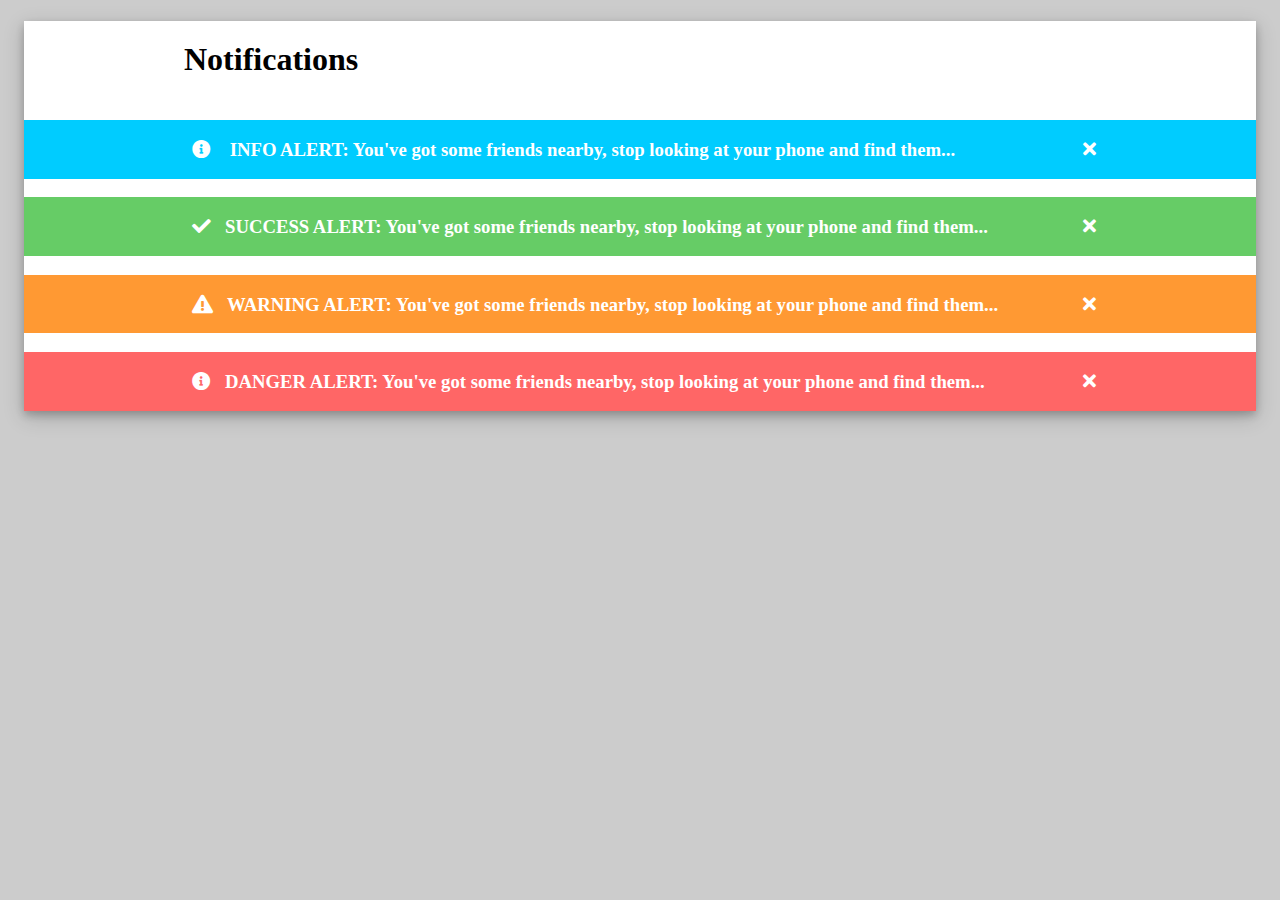
<file: index.html>
<!DOCTYPE html>
<html lang="en">
<head>
    <meta charset="UTF-8">
    <meta name="viewport" content="width=device-width, initial-scale=1.0">
    <title>Document</title>
    <link rel="stylesheet" href="./css/all.css">
    <link rel="stylesheet" href="./css/style.css">
</head>
<body>
    





<div class="contentbg">

    <h1 class="align">Notifications</h1>


    <h3 class="green align">
        <i class="fa fa-info-circle" aria-hidden="true">&nbsp;&nbsp;&nbsp; INFO ALERT: You've got some friends nearby, stop looking at your phone and find them...</i>
        <a href="#"><i class="fa fa-times" aria-hidden="true"></i></a>
    </h3>

    <h3 class="success align">

        <i class="fa fa-check" aria-hidden="true">&nbsp;&nbsp;&nbsp;SUCCESS ALERT: You've got some friends nearby, stop looking at your phone and find them...</i>
        <a href="#"><i class="fa fa-times" aria-hidden="true"></i></a>
    </h3>

    <h3 class="warning align">

        <i class="fa fa-exclamation-triangle" aria-hidden="true">&nbsp;&nbsp;&nbsp;WARNING ALERT: You've got some friends nearby, stop looking at your phone and find them...</i>
        <a href="#"><i class="fa fa-times" aria-hidden="true"></i></a>
    </h3>

    <h3 class="danger align">
        <i class="fa fa-info-circle" aria-hidden="true">&nbsp;&nbsp;&nbsp;DANGER ALERT: You've got some friends nearby, stop looking at your phone and find them...</i>
        <a href="#"><i class="fa fa-times" aria-hidden="true"></i></a>
    </h3>
</div>



</body>
</html>
</file>
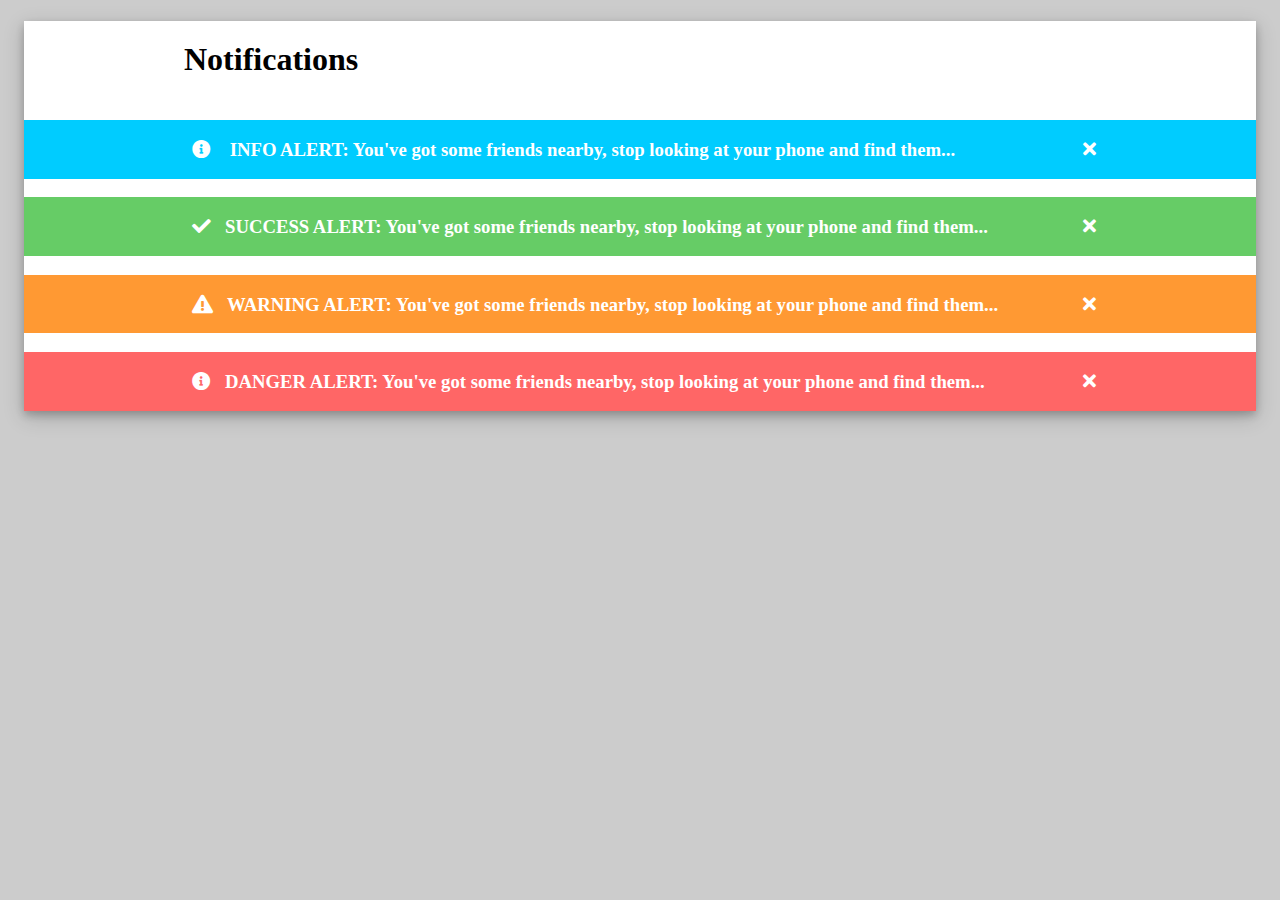
<file: Alert/index.html>
<!DOCTYPE html>
<html lang="en">
<head>
    <meta charset="UTF-8">
    <meta name="viewport" content="width=device-width, initial-scale=1.0">
    <title>Document</title>
    <link rel="stylesheet" href="./css/all.css">
    <link rel="stylesheet" href="./css/style.css">
</head>
<body>
    





<div class="contentbg">

    <h1 class="align">Notifications</h1>


    <h3 class="green align">
        <i class="fa fa-info-circle" aria-hidden="true">&nbsp;&nbsp;&nbsp; INFO ALERT: You've got some friends nearby, stop looking at your phone and find them...</i>
        <a href="#"><i class="fa fa-times" aria-hidden="true"></i></a>
    </h3>

    <h3 class="success align">

        <i class="fa fa-check" aria-hidden="true">&nbsp;&nbsp;&nbsp;SUCCESS ALERT: You've got some friends nearby, stop looking at your phone and find them...</i>
        <a href="#"><i class="fa fa-times" aria-hidden="true"></i></a>
    </h3>

    <h3 class="warning align">

        <i class="fa fa-exclamation-triangle" aria-hidden="true">&nbsp;&nbsp;&nbsp;WARNING ALERT: You've got some friends nearby, stop looking at your phone and find them...</i>
        <a href="#"><i class="fa fa-times" aria-hidden="true"></i></a>
    </h3>

    <h3 class="danger align">
        <i class="fa fa-info-circle" aria-hidden="true">&nbsp;&nbsp;&nbsp;DANGER ALERT: You've got some friends nearby, stop looking at your phone and find them...</i>
        <a href="#"><i class="fa fa-times" aria-hidden="true"></i></a>
    </h3>
</div>



</body>
</html>
</file>
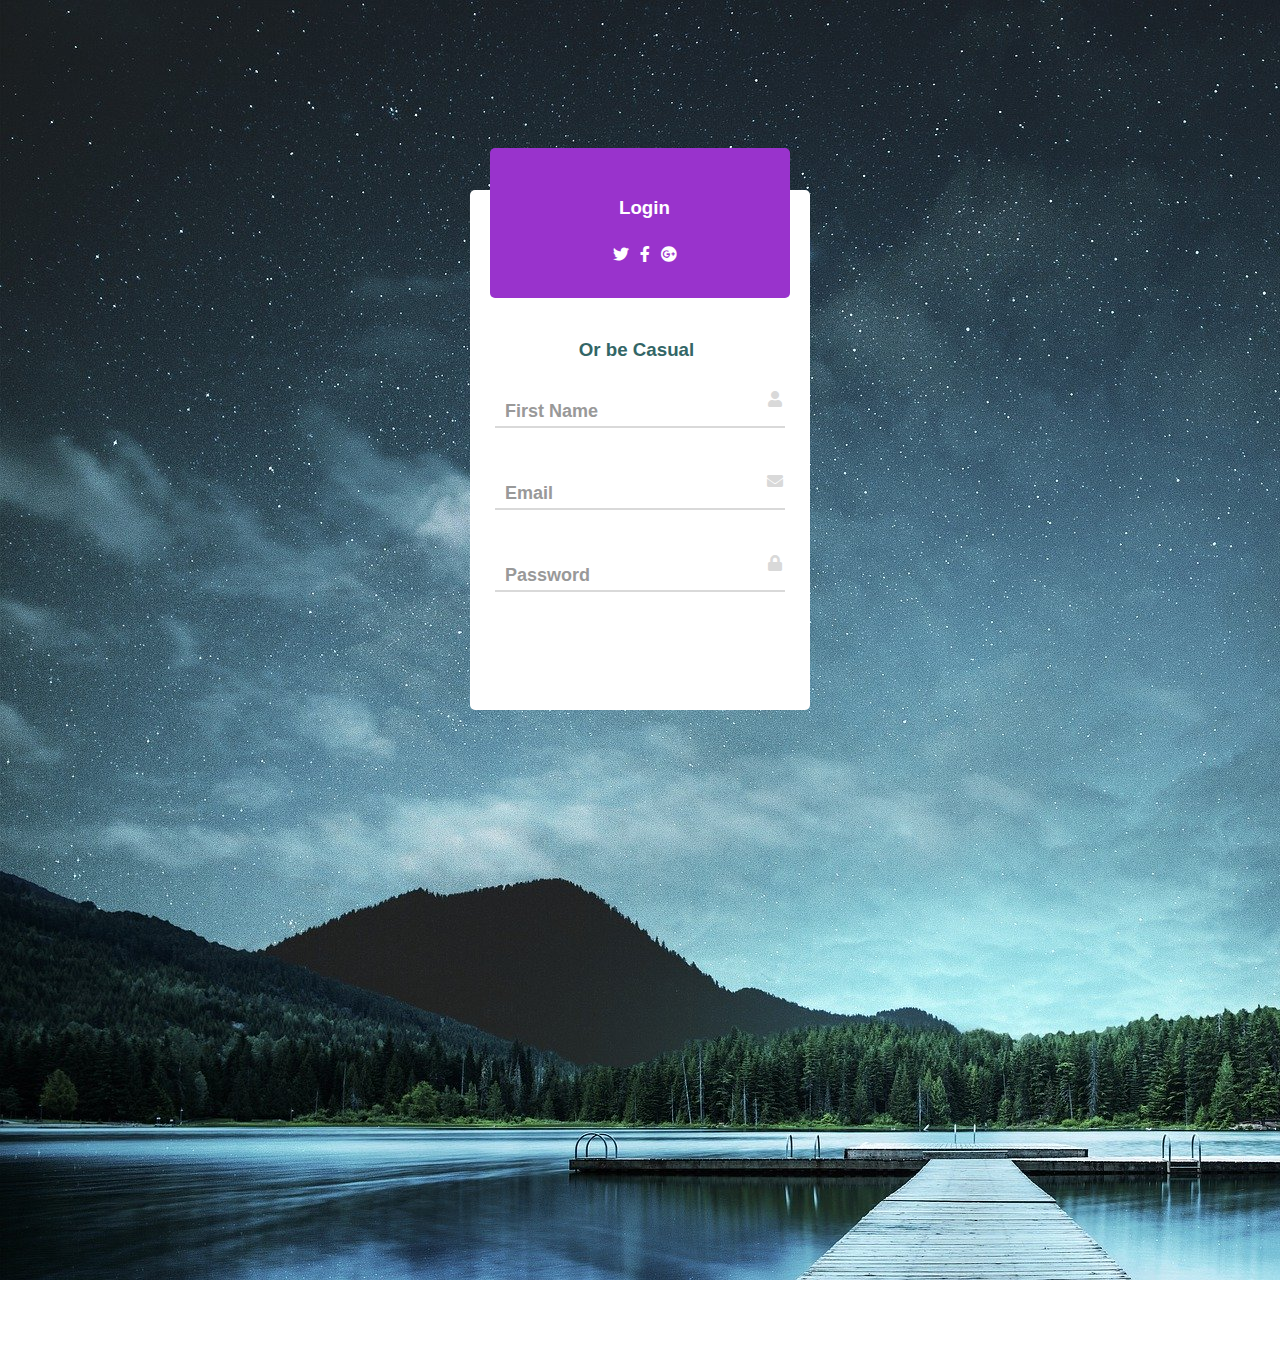
<file: Form/index.html>
<!DOCTYPE html>
<html lang="en">
<head>
    <meta charset="UTF-8">
    <meta name="viewport" content="width=device-width, initial-scale=1.0">
    <title>Document</title>
    <link rel="stylesheet" href="./css/style.css">
    <link rel="stylesheet" href="./css/all.css">
</head>
<body>
    

<div class="loginbox">

    <div class="banner">
        <h3 class="login">Login</h3>

        <div class="social">
            <a href="#"><i class="fab fa-twitter"></i></a>
            <a href="#"><i class="fab fa-facebook-f"></i></a>
            <a href="#"><i class="fab fa-google-plus"></i></a>
        </div>

    </div>
    <div class="txt">
        <h3>Or be Casual</h3>
    </div>
    
    <div class="login-container">

        

        <form action="#">
            <div class="input-div one">
                <div>
                    <h5>First Name</h5>
                    <input type="text" class="input">
                </div>

                <div class="i">
                    <i class="fas fa-user"></i>
                </div>

            </div>

            <div class="input-div two">
                <div>
                    <h5>Email</h5>
                    <input type="text" class="input">
                </div>

                <div class="i">
                    <i class="fa fa-envelope"></i>
                </div>

            </div>

            <div class="input-div three">
                <div>
                    <h5 >Password</h5>
                    <input type="password" class="input">
                </div>

                <div class="i">
                    <i class="fas fa-lock"></i>
                </div>

            </div>

        </form>







    </div>





     
</div>














<script src="./script/main.js"></script>

</body>
</html>
</file>
<file: css/style.css>
body{
    background: #cccccc;
}
i{
    float: left;
    margin-left: .5rem;
}
a{
    color: white;
}

.align{
    padding: 20px 10rem 20px 10rem;
    justify-content: space-between;
    display: flex;
    position: relative;
}



.contentbg{
    background: #ffffff;
    margin: 1rem;
    box-shadow: 0 4px 8px 0 rgba(0, 0, 0, 0.2), 0 6px 20px 0 rgba(0, 0, 0, 0.19);
}
.green{
    background: #00ccff;
    color: white; 
}

.success{
    background: #66cc66;
    color: white;
}

.warning{
    background: #ff9933;
    color: white;
}

.danger{
    background: #ff6666;
    color: white;
}
</file>
<file: Alert/css/style.css>
body{
    background: #cccccc;
}
i{
    float: left;
    margin-left: .5rem;
}
a{
    color: white;
}

.align{
    padding: 20px 10rem 20px 10rem;
    justify-content: space-between;
    display: flex;
    position: relative;
}
a i:hover{
    background: #00cccc;
    background-size: 5rem;
    border-radius: .5rem;
}


.contentbg{
    background: #ffffff;
    margin: 1rem;
    box-shadow: 0 4px 8px 0 rgba(0, 0, 0, 0.2), 0 6px 20px 0 rgba(0, 0, 0, 0.19);
}
.green{
    background: #00ccff;
    color: white; 
}

.success{
    background: #66cc66;
    color: white;
}

.warning{
    background: #ff9933;
    color: white;
}

.danger{
    background: #ff6666;
    color: white;
}
</file>
<file: Form/css/style.css>
body{
    margin: 0;
    padding: 0;
    background: url(../asset/background.jpg);
    font-family: sans-serif;
    background-repeat: no-repeat;
    height: 150vh;
}
a{
    text-decoration: none;
    color: white;
}

.loginbox{

    width: 340px;
    height: 520px;
    background: #ffffff;
    color: #336666;
    top: 50%;
    left: 50%;
    position: absolute;
    border-radius: 5px;
    transform: translate(-50%, -50%);
    box-sizing: border-box;

}
.txt{
   text-align: center;
    position: absolute;
    top: 25%;
    left: 32%;
}



.banner{
    background:#9933cc;
    width:300px;
    height: 150px;
    border-radius: 5px;
    position: absolute;
    top: -8%;
    left: 20px;
}
.login{
    color: white;
    font-family: sans-serif;
    position: absolute;
    top: 20%;
    left: 43%;
}
.loginbox .banner .social{
    padding: 1.4rem 0;
    top: 50%;
    left: 40%;
    position: absolute;

}

.social i{
    padding: 0 .2rem;
}

.login-container{
    position: absolute;
    top: 30%;
    display: flex;
    align-items: center;
    text-align: center;
}




form{
    width: 340px; 
}
.input-div{
    position: relative;
    display: grid;
    grid-template-columns: 93% 7%;
    margin: 25px;
    padding: 5px 0;
    border-bottom: 2px solid #d9d9d9;
}
.input-div:after, .input-div:before{
    content: '';
    position: absolute;
    bottom: -2px;
    width: 50%;
    height: 2px;
    transition: .3s;
}
.input-div:after{
    right: 50%;
}
.input-div:before{
     left: 50%;
 }

 .input-div.focus{
     border-bottom-color: #9933cc;
 }


.input-div.focus .i i{
    color: #336666;
}


.input-div.focus div h5{
    top: -15px;
    font-size: 15px;
}


.input-div.focus:after,
.input-div.focus:before{
    width: 50%;
}




.input-div .one{
    margin-top: 0;
}
.input-div .two{
    margin-bottom: 4px;
}
.input-div .three{
    margin-bottom: 4px;
}




.i{
    display: flex;
    justify-content: center;
    align-items: center;
}

.i i{
    color:  #d9d9d9;
    transition: .3s;
}


.input-div > div{
    position: relative;
    height: 45px;
}

.input-div > div h5{
    position: absolute;
    left: 10px;
    top: 10%;
    transform: translateY(-50%);
    color: #999;
    font-size: 18px;
    transition: .3s;
}
.input{
    position: absolute;
    width: 100%;
    height: 100%;   
    top: 0;
    left: 0;
    border: none;
    outline: none;
    background: none;
    padding: 0.5rem 0.7rem;
    font-size: 1.2rem;
    color: #555;
}
</file>
